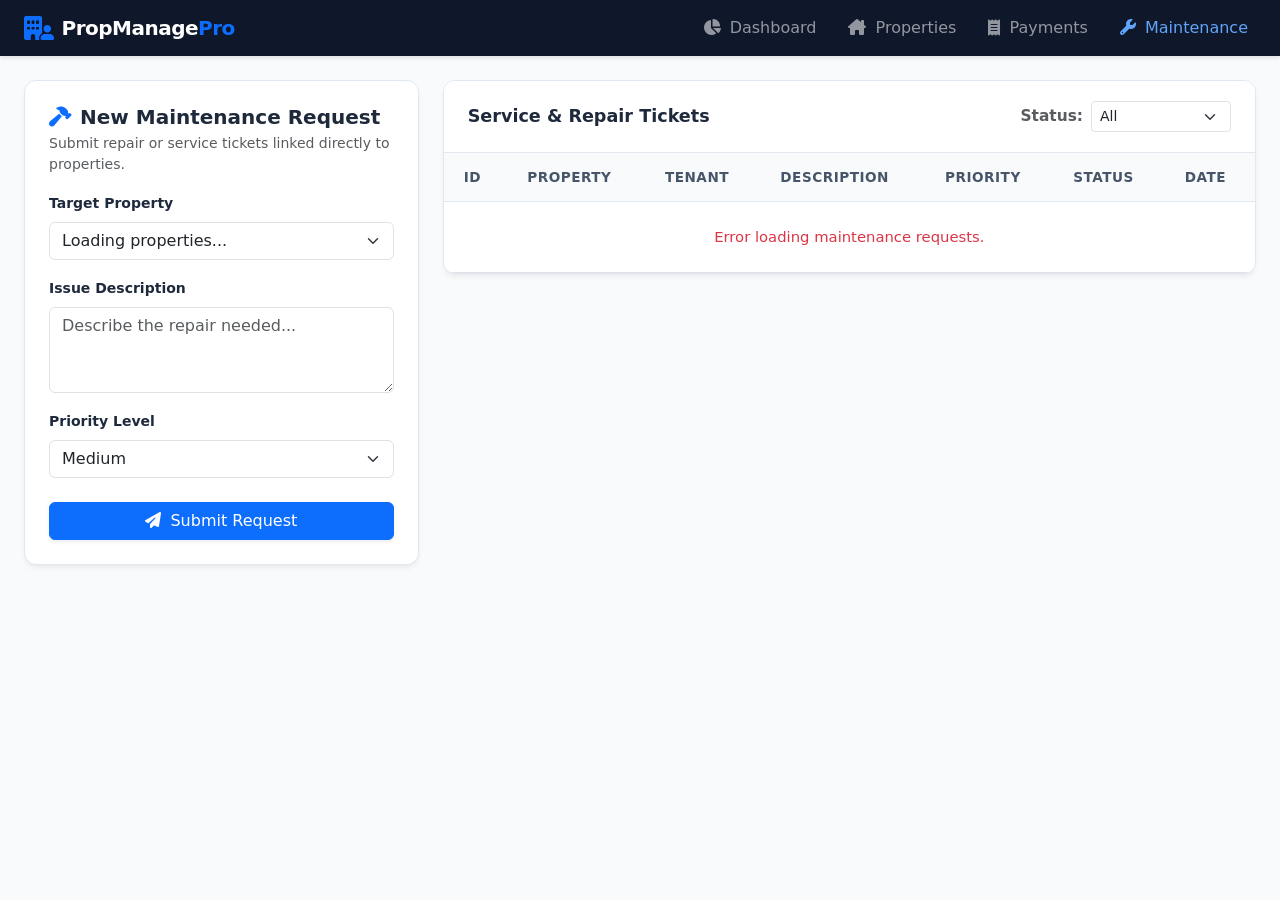
<file: frontend/maintenance.html>
<!DOCTYPE html>
<html lang="en">
<head>
    <meta charset="UTF-8">
    <meta name="viewport" content="width=device-width, initial-scale=1.0">
    <title>Maintenance - Real Estate & Property Management</title>
    <link href="https://cdn.jsdelivr.net/npm/bootstrap@5.3.2/dist/css/bootstrap.min.css" rel="stylesheet">
    <link href="https://cdnjs.cloudflare.com/ajax/libs/font-awesome/6.4.2/css/all.min.css" rel="stylesheet">
    <link rel="stylesheet" href="css/style.css">
</head>
<body>

    <!-- Navigation -->
    <nav class="navbar navbar-expand-lg navbar-dark sticky-top">
        <div class="container-fluid px-4">
            <a class="navbar-brand d-flex align-items-center gap-2" href="index.html">
                <i class="fa-solid fa-building-user text-primary fs-4"></i>
                <span>PropManage<span class="text-primary">Pro</span></span>
            </a>
            <button class="navbar-toggler" type="button" data-bs-toggle="collapse" data-bs-target="#navMenu">
                <span class="navbar-toggler-icon"></span>
            </button>
            <div class="collapse navbar-collapse" id="navMenu">
                <ul class="navbar-nav ms-auto mb-2 mb-lg-0 gap-3">
                    <li class="nav-item">
                        <a class="nav-link" href="index.html"><i class="fa-solid fa-chart-pie me-1"></i> Dashboard</a>
                    </li>
                    <li class="nav-item">
                        <a class="nav-link" href="properties.html"><i class="fa-solid fa-house-chimney me-1"></i> Properties</a>
                    </li>
                    <li class="nav-item">
                        <a class="nav-link" href="payments.html"><i class="fa-solid fa-receipt me-1"></i> Payments</a>
                    </li>
                    <li class="nav-item">
                        <a class="nav-link active" href="maintenance.html"><i class="fa-solid fa-wrench me-1"></i> Maintenance</a>
                    </li>
                </ul>
            </div>
        </div>
    </nav>

    <!-- Main Content -->
    <div class="container-fluid px-4 py-4">

        <div class="row g-4">
            <!-- Submit Maintenance Request Form -->
            <div class="col-12 col-lg-4">
                <div class="table-card p-4">
                    <h5 class="fw-bold mb-1">
                        <i class="fa-solid fa-hammer text-primary me-2"></i>New Maintenance Request
                    </h5>
                    <p class="text-muted small mb-3">Submit repair or service tickets linked directly to properties.</p>

                    <div id="formAlert"></div>

                    <form id="maintenanceForm">
                        <div class="mb-3">
                            <label class="form-label small fw-semibold">Target Property</label>
                            <select id="propertySelect" class="form-select" required>
                                <option value="">Loading properties...</option>
                            </select>
                        </div>
                        <div class="mb-3">
                            <label class="form-label small fw-semibold">Issue Description</label>
                            <textarea id="description" class="form-control" rows="3" placeholder="Describe the repair needed..." required></textarea>
                        </div>
                        <div class="mb-4">
                            <label class="form-label small fw-semibold">Priority Level</label>
                            <select id="priority" class="form-select" required>
                                <option value="low">Low</option>
                                <option value="medium" selected>Medium</option>
                                <option value="high">High</option>
                                <option value="urgent">Urgent</option>
                            </select>
                        </div>
                        <button type="submit" id="submitBtn" class="btn btn-primary w-100 shadow-sm">
                            <i class="fa-solid fa-paper-plane me-1"></i> Submit Request
                        </button>
                    </form>
                </div>
            </div>

            <!-- Maintenance Requests Table -->
            <div class="col-12 col-lg-8">
                <div class="table-card">
                    <div class="card-header d-flex flex-wrap justify-content-between align-items-center gap-2">
                        <span class="fw-bold">Service & Repair Tickets</span>
                        <div class="d-flex align-items-center gap-2">
                            <label class="small text-muted mb-0">Status:</label>
                            <select id="statusFilter" class="form-select form-select-sm" style="width: 140px;">
                                <option value="">All</option>
                                <option value="open">Open</option>
                                <option value="in_progress">In Progress</option>
                                <option value="resolved">Resolved</option>
                                <option value="closed">Closed</option>
                            </select>
                        </div>
                    </div>
                    <div class="table-responsive">
                        <table class="table table-hover align-middle">
                            <thead>
                                <tr>
                                    <th>ID</th>
                                    <th>Property</th>
                                    <th>Tenant</th>
                                    <th>Description</th>
                                    <th>Priority</th>
                                    <th>Status</th>
                                    <th>Date</th>
                                </tr>
                            </thead>
                            <tbody id="maintenance-table-body">
                                <tr><td colspan="7" class="text-center py-4">Loading maintenance tickets...</td></tr>
                            </tbody>
                        </table>
                    </div>
                </div>
            </div>
        </div>

    </div>

    <script src="https://cdn.jsdelivr.net/npm/bootstrap@5.3.2/dist/js/bootstrap.bundle.min.js"></script>
    <script src="js/maintenance.js"></script>
</body>
</html>
</file>
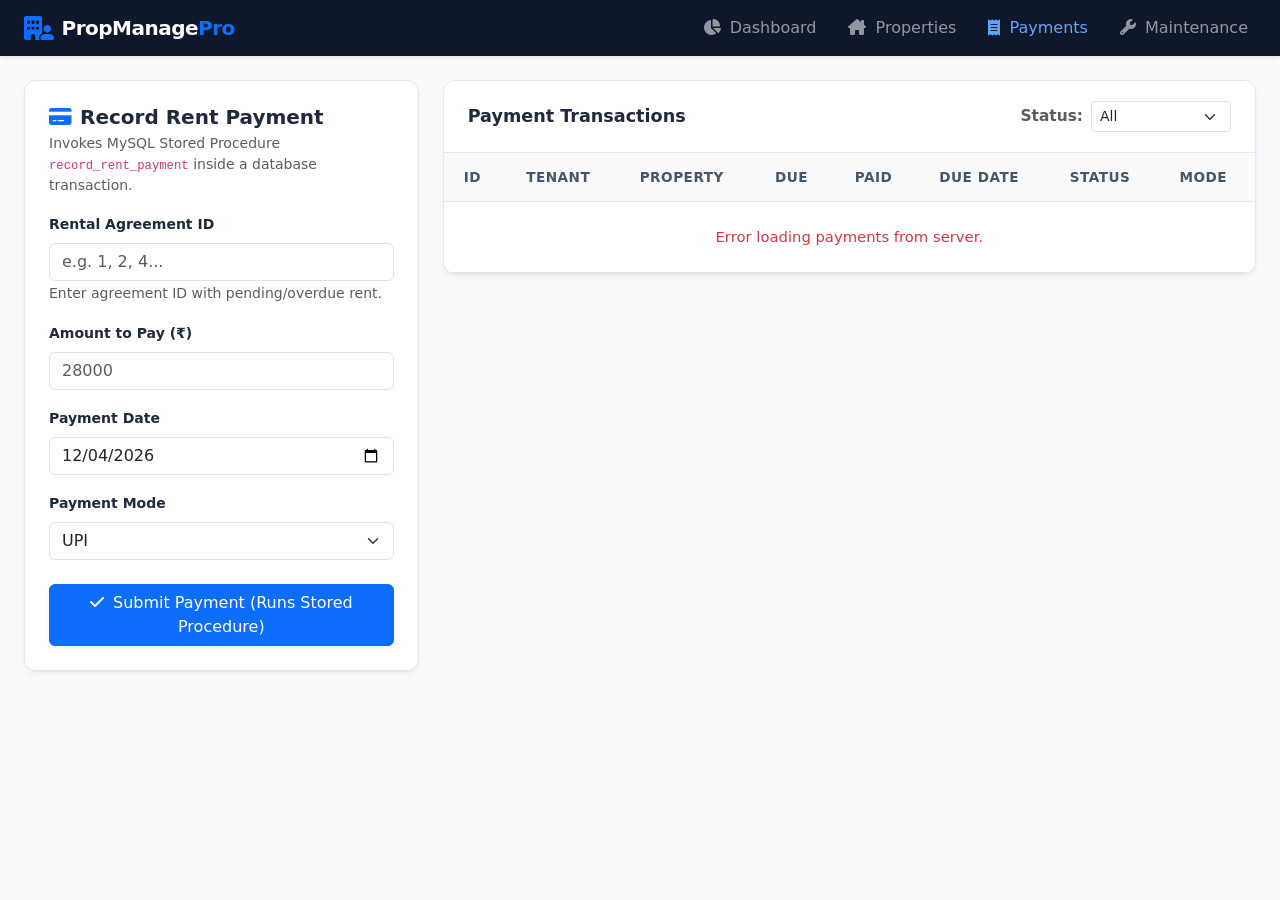
<file: frontend/payments.html>
<!DOCTYPE html>
<html lang="en">
<head>
    <meta charset="UTF-8">
    <meta name="viewport" content="width=device-width, initial-scale=1.0">
    <title>Payments - Real Estate & Property Management</title>
    <link href="https://cdn.jsdelivr.net/npm/bootstrap@5.3.2/dist/css/bootstrap.min.css" rel="stylesheet">
    <link href="https://cdnjs.cloudflare.com/ajax/libs/font-awesome/6.4.2/css/all.min.css" rel="stylesheet">
    <link rel="stylesheet" href="css/style.css">
</head>
<body>

    <!-- Navigation -->
    <nav class="navbar navbar-expand-lg navbar-dark sticky-top">
        <div class="container-fluid px-4">
            <a class="navbar-brand d-flex align-items-center gap-2" href="index.html">
                <i class="fa-solid fa-building-user text-primary fs-4"></i>
                <span>PropManage<span class="text-primary">Pro</span></span>
            </a>
            <button class="navbar-toggler" type="button" data-bs-toggle="collapse" data-bs-target="#navMenu">
                <span class="navbar-toggler-icon"></span>
            </button>
            <div class="collapse navbar-collapse" id="navMenu">
                <ul class="navbar-nav ms-auto mb-2 mb-lg-0 gap-3">
                    <li class="nav-item">
                        <a class="nav-link" href="index.html"><i class="fa-solid fa-chart-pie me-1"></i> Dashboard</a>
                    </li>
                    <li class="nav-item">
                        <a class="nav-link" href="properties.html"><i class="fa-solid fa-house-chimney me-1"></i> Properties</a>
                    </li>
                    <li class="nav-item">
                        <a class="nav-link active" href="payments.html"><i class="fa-solid fa-receipt me-1"></i> Payments</a>
                    </li>
                    <li class="nav-item">
                        <a class="nav-link" href="maintenance.html"><i class="fa-solid fa-wrench me-1"></i> Maintenance</a>
                    </li>
                </ul>
            </div>
        </div>
    </nav>

    <!-- Content -->
    <div class="container-fluid px-4 py-4">

        <div class="row g-4">
            <!-- Record Payment Form (Invokes MySQL Stored Procedure) -->
            <div class="col-12 col-lg-4">
                <div class="table-card p-4">
                    <h5 class="fw-bold mb-1">
                        <i class="fa-solid fa-credit-card text-primary me-2"></i>Record Rent Payment
                    </h5>
                    <p class="text-muted small mb-3">
                        Invokes MySQL Stored Procedure <code>record_rent_payment</code> inside a database transaction.
                    </p>

                    <div id="formAlert"></div>

                    <form id="recordPaymentForm">
                        <div class="mb-3">
                            <label class="form-label small fw-semibold">Rental Agreement ID</label>
                            <input type="number" id="agreementId" class="form-control" placeholder="e.g. 1, 2, 4..." required min="1">
                            <small class="text-muted">Enter agreement ID with pending/overdue rent.</small>
                        </div>
                        <div class="mb-3">
                            <label class="form-label small fw-semibold">Amount to Pay (₹)</label>
                            <input type="number" id="amount" class="form-control" placeholder="28000" required min="1" step="0.01">
                        </div>
                        <div class="mb-3">
                            <label class="form-label small fw-semibold">Payment Date</label>
                            <input type="date" id="paymentDate" class="form-control" required>
                        </div>
                        <div class="mb-4">
                            <label class="form-label small fw-semibold">Payment Mode</label>
                            <select id="paymentMode" class="form-select" required>
                                <option value="upi">UPI</option>
                                <option value="bank_transfer">Bank Transfer (NEFT/RTGS)</option>
                                <option value="cheque">Cheque</option>
                                <option value="cash">Cash</option>
                            </select>
                        </div>
                        <button type="submit" id="submitBtn" class="btn btn-primary w-100 shadow-sm">
                            <i class="fa-solid fa-check me-1"></i> Submit Payment (Runs Stored Procedure)
                        </button>
                    </form>
                </div>
            </div>

            <!-- Payments History Table -->
            <div class="col-12 col-lg-8">
                <div class="table-card">
                    <div class="card-header d-flex flex-wrap justify-content-between align-items-center gap-2">
                        <span class="fw-bold">Payment Transactions</span>
                        <div class="d-flex align-items-center gap-2">
                            <label class="small text-muted mb-0">Status:</label>
                            <select id="statusFilter" class="form-select form-select-sm" style="width: 140px;">
                                <option value="">All</option>
                                <option value="paid">Paid</option>
                                <option value="overdue">Overdue</option>
                                <option value="partial">Partial</option>
                                <option value="pending">Pending</option>
                            </select>
                        </div>
                    </div>
                    <div class="table-responsive">
                        <table class="table table-hover align-middle">
                            <thead>
                                <tr>
                                    <th>ID</th>
                                    <th>Tenant</th>
                                    <th>Property</th>
                                    <th>Due</th>
                                    <th>Paid</th>
                                    <th>Due Date</th>
                                    <th>Status</th>
                                    <th>Mode</th>
                                </tr>
                            </thead>
                            <tbody id="payments-table-body">
                                <tr><td colspan="8" class="text-center py-4">Loading transactions...</td></tr>
                            </tbody>
                        </table>
                    </div>
                </div>
            </div>
        </div>

    </div>

    <script src="https://cdn.jsdelivr.net/npm/bootstrap@5.3.2/dist/js/bootstrap.bundle.min.js"></script>
    <script src="js/payments.js"></script>
    <script>
        // Set today's date by default
        document.getElementById('paymentDate').valueAsDate = new Date();
    </script>
</body>
</html>
</file>
<file: frontend/css/style.css>
:root {
    --primary-color: #2563eb;
    --primary-dark: #1d4ed8;
    --secondary-color: #64748b;
    --success-color: #10b981;
    --warning-color: #f59e0b;
    --danger-color: #ef4444;
    --bg-light: #f8fafc;
    --card-shadow: 0 4px 6px -1px rgba(0, 0, 0, 0.05), 0 2px 4px -2px rgba(0, 0, 0, 0.05);
}

body {
    background-color: var(--bg-light);
    font-family: 'Segoe UI', system-ui, -apple-system, sans-serif;
    color: #1e293b;
}

.navbar {
    background: #0f172a !important;
    box-shadow: 0 2px 4px rgba(0,0,0,0.1);
}

.navbar-brand {
    font-weight: 700;
    letter-spacing: -0.5px;
}

.nav-link {
    font-weight: 500;
    transition: color 0.2s ease;
}

.nav-link.active {
    color: #60a5fa !important;
}

.kpi-card {
    background: #ffffff;
    border-radius: 12px;
    border: 1px solid #e2e8f0;
    padding: 1.5rem;
    box-shadow: var(--card-shadow);
    transition: transform 0.2s ease, box-shadow 0.2s ease;
}

.kpi-card:hover {
    transform: translateY(-2px);
    box-shadow: 0 10px 15px -3px rgba(0, 0, 0, 0.08);
}

.kpi-icon {
    width: 48px;
    height: 48px;
    border-radius: 10px;
    display: flex;
    align-items: center;
    justify-content: center;
    font-size: 1.5rem;
}

.kpi-value {
    font-size: 1.85rem;
    font-weight: 700;
    line-height: 1.2;
    margin-top: 0.5rem;
}

.kpi-label {
    color: #64748b;
    font-size: 0.875rem;
    font-weight: 600;
    text-transform: uppercase;
    letter-spacing: 0.5px;
}

.chart-card {
    background: #ffffff;
    border-radius: 12px;
    border: 1px solid #e2e8f0;
    padding: 1.5rem;
    box-shadow: var(--card-shadow);
    height: 100%;
}

.chart-header {
    display: flex;
    justify-content: space-between;
    align-items: center;
    margin-bottom: 1rem;
    padding-bottom: 0.75rem;
    border-bottom: 1px solid #f1f5f9;
}

.chart-title {
    font-size: 1.1rem;
    font-weight: 700;
    color: #0f172a;
    margin: 0;
}

.table-card {
    background: #ffffff;
    border-radius: 12px;
    border: 1px solid #e2e8f0;
    box-shadow: var(--card-shadow);
    overflow: hidden;
}

.table-card .card-header {
    background: #ffffff;
    border-bottom: 1px solid #e2e8f0;
    padding: 1.25rem 1.5rem;
    font-weight: 700;
    font-size: 1.1rem;
}

.table {
    margin-bottom: 0;
}

.table th {
    background: #f8fafc;
    color: #475569;
    font-weight: 600;
    font-size: 0.85rem;
    text-transform: uppercase;
    letter-spacing: 0.5px;
    border-bottom: 1px solid #e2e8f0;
    padding: 0.85rem 1.25rem;
}

.table td {
    padding: 0.85rem 1.25rem;
    vertical-align: middle;
    font-size: 0.925rem;
}

.badge {
    font-weight: 600;
    padding: 0.35em 0.65em;
    border-radius: 6px;
}

.badge-occupied { background-color: #dcfce7; color: #15803d; }
.badge-vacant { background-color: #fee2e2; color: #b91c1c; }
.badge-maintenance { background-color: #fef3c7; color: #b45309; }
.badge-paid { background-color: #dcfce7; color: #15803d; }
.badge-overdue { background-color: #fee2e2; color: #b91c1c; }
.badge-partial { background-color: #fef3c7; color: #b45309; }
.badge-pending { background-color: #e0f2fe; color: #0369a1; }

.badge-high { background-color: #dcfce7; color: #15803d; }
.badge-medium { background-color: #e0f2fe; color: #0369a1; }
.badge-low { background-color: #fee2e2; color: #b91c1c; }

.property-card {
    background: #ffffff;
    border: 1px solid #e2e8f0;
    border-radius: 12px;
    box-shadow: var(--card-shadow);
    transition: transform 0.2s ease;
}

.property-card:hover {
    transform: translateY(-3px);
}
</file>
